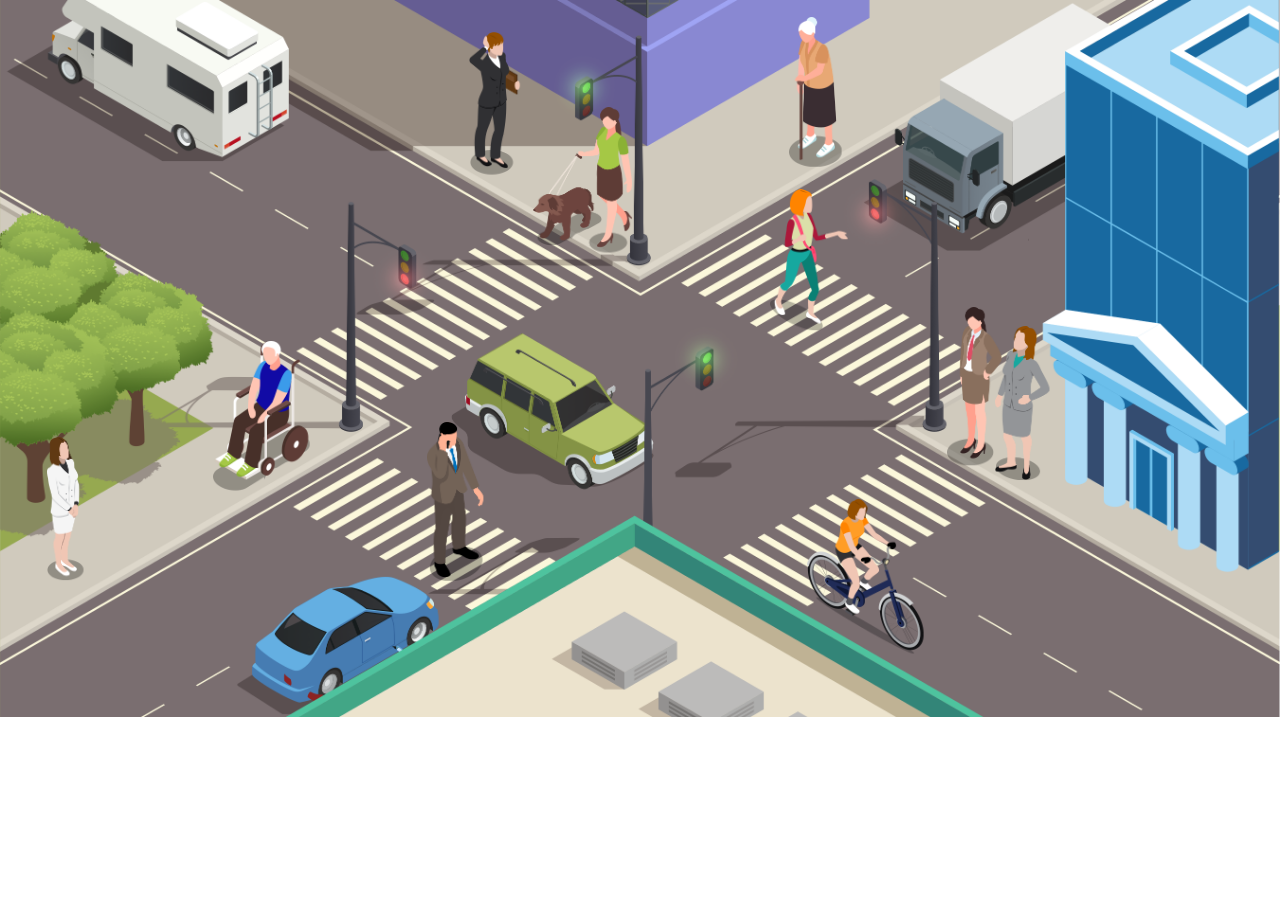
<file: crossroads.html>
<!DOCTYPE html>
<html>
<head>
    <title>Image Reconstruction</title>
    <style>
        body {
            margin: 0;
            padding: 0;
        }
        .image-container {
            position: relative;
            width: 100%;
            max-width: 100vw;
            height: auto;
            overflow: hidden;
        }
        .image-container img {
            max-width: 100%;
            height: auto;
        }
        .element {
            position: absolute;
            transform-origin: top left;
            transform: scale(var(--scale-ratio, 1));
            cursor: pointer;
        }
        .tooltip {
            position: fixed;
            background: rgba(0, 0, 0, 0.8);
            color: white;
            padding: 10px 15px;
            border-radius: 6px;
            font-size: 14px;
            max-width: 300px;
            z-index: 1000;
            pointer-events: none;
            opacity: 0;
            transition: opacity 0.2s;
            line-height: 1.5;
        }
        .tooltip.show {
            opacity: 1;
        }
    </style>
</head>
<body>
    <div class="image-container" id="container">
        <img src="crossroads/00bg.png" alt="Background">
        <img class="element" 
             src="crossroads/01youyu.png"
             style="left: 1998px; top: 648px;"
             alt="01youyu.png">
        <img class="element" 
             src="crossroads/02qiu.png"
             style="left: 2100px; top: 688px;"
             alt="02qiu.png">
        <img class="element" 
             src="crossroads/03zhaolaoshi.png"
             style="left: 900px; top: 891px;"
             alt="03zhaolaoshi.png">
        <img class="element" 
             src="crossroads/04xu.png"
             style="left: 1125px; top: 225px;"
             alt="04xu.png">
        <img class="element" 
             src="crossroads/05shikuaiji.png"
             style="left: 1665px; top: 36px;"
             alt="05shikuaiji.png">
        <img class="element" 
             src="crossroads/06haiertama.png"
             style="left: 450px; top: 720px;"
             alt="06haiertama.png">
        <img class="element" 
             src="crossroads/07may.png"
             style="left: 1625px; top: 398px;"
             alt="07may.png">
        <img class="element" 
             src="crossroads/08ma.png"
             style="left: 100px; top: 922px;"
             alt="08ma.png">
        <img class="element" 
             src="crossroads/09wangshuxin.png"
             style="left: 1703px; top: 1054px;"
             alt="09wangshuxin.png">
        <img class="element" 
             src="crossroads/10guan.png"
             style="left: 990px; top: 67px;"
             alt="10guan.png">
    </div>
    <script>
        // Character data for tooltips
        const characterData = {
            '01youyu': {
                name: '鱿鱼',
                job: '国有企业柜员',
                opinion: '不支持延迟退休',
                quote: '“干不到这么大岁数，给年轻人也来点机会。”'
            },
            '02qiu': {
                name: '邱',
                job: '国有银行网点负责人，将于57岁时退休',
                opinion: '不支持延迟退休',
                quote: '“工作压力、强度太大。”'
            },
            '03zhaolaoshi': {
                name: '赵老师',
                job: '私营企业总经理，将于2035年4月退休',
                opinion: '支持延迟退休',
                quote: '“政府压力大。”'
            },
            '04xu': {
                name: '许',
                job: '教师，将于62岁时退休',
                opinion: '不支持延迟退休',
                quote: '“给年轻人更多就业机会。”'
            },
            '05shikuaiji': {
                name: '史会计',
                job: '75岁，国有企业会计师，已于50岁时退休',
                opinion: '不支持延迟退休',
                quote: '“在职老同志不退休，哪有位子给就业人员？”'
            },
            '06haiertama': {
                name: '孩儿他妈',
                job: '自由职业者，已于55岁时退休',
                opinion: '退休生活质量较差，满意度较低',
                quote: ''
            },
            '07may': {
                name: 'May',
                job: '外资企业专业技术职员',
                opinion: '不支持延迟退休',
                quote: ''
            },
            '08ma': {
                name: '马',
                job: '政府机构专业技术职员',
                opinion: '支持延迟退休',
                quote: '“考虑退休金的差别。”'
            },
            '09wangshuxin': {
                name: '王舒欣',
                job: '全日制研究生',
                opinion: '支持延迟退休',
                quote: '“此前退休年龄适应的人均期望寿命约为45周岁，而今这个数字大幅提升，延迟退休是适应人口老龄化社会的必然之举。”'
            },
            '10guan': {
                name: '管',
                job: '',
                opinion: '支持延迟退休',
                quote: '“延迟退休有助于推进性别平等，让退休年龄过早成为女性升职的阻碍的可能性降低。”'
            }
        };

        // Create tooltip element
        const tooltip = document.createElement('div');
        tooltip.className = 'tooltip';
        document.body.appendChild(tooltip);

        // Add hover events to elements
        document.querySelectorAll('.element').forEach(element => {
            element.addEventListener('mouseenter', (e) => {
                const imgSrc = element.getAttribute('src');
                const id = imgSrc.split('/').pop().replace('.png', '');
                const data = characterData[id];
                
                if (data) {
                    const parts = [];
                    if (data.name && data.job) {
                        parts.push(`${data.name}，${data.job}`);
                    } else if (data.name) {
                        parts.push(data.name);
                    }
                    if (data.opinion) {
                        parts.push(data.opinion);
                    }
                    if (data.quote) {
                        parts.push(data.quote);
                    }
                    tooltip.innerHTML = parts.join('<br>');
                    tooltip.classList.add('show');
                }
            });

            element.addEventListener('mousemove', (e) => {
                const x = e.clientX + 15;
                const y = e.clientY + 15;
                tooltip.style.left = x + 'px';
                tooltip.style.top = y + 'px';
            });

            element.addEventListener('mouseleave', () => {
                tooltip.classList.remove('show');
            });
        });

        function adjustElements() {
            const container = document.getElementById('container');
            const backgroundImg = container.querySelector('img');
            const elements = container.querySelectorAll('.element');
            
            // 获取原始背景图片的宽度
            const originalWidth = 2701;
            // 计算缩放比例
            const scaleRatio = container.offsetWidth / originalWidth;
            
            // 更新所有元素的位置
            elements.forEach(element => {
                const originalLeft = parseInt(element.style.left);
                const originalTop = parseInt(element.style.top);
                
                element.style.left = (originalLeft * scaleRatio) + 'px';
                element.style.top = (originalTop * scaleRatio) + 'px';
                element.style.setProperty('--scale-ratio', scaleRatio);
            });
        }

        // 页面加载和窗口调整时调整元素
        window.addEventListener('load', adjustElements);
        window.addEventListener('resize', adjustElements);
    </script>
</body>
</html>
</file>
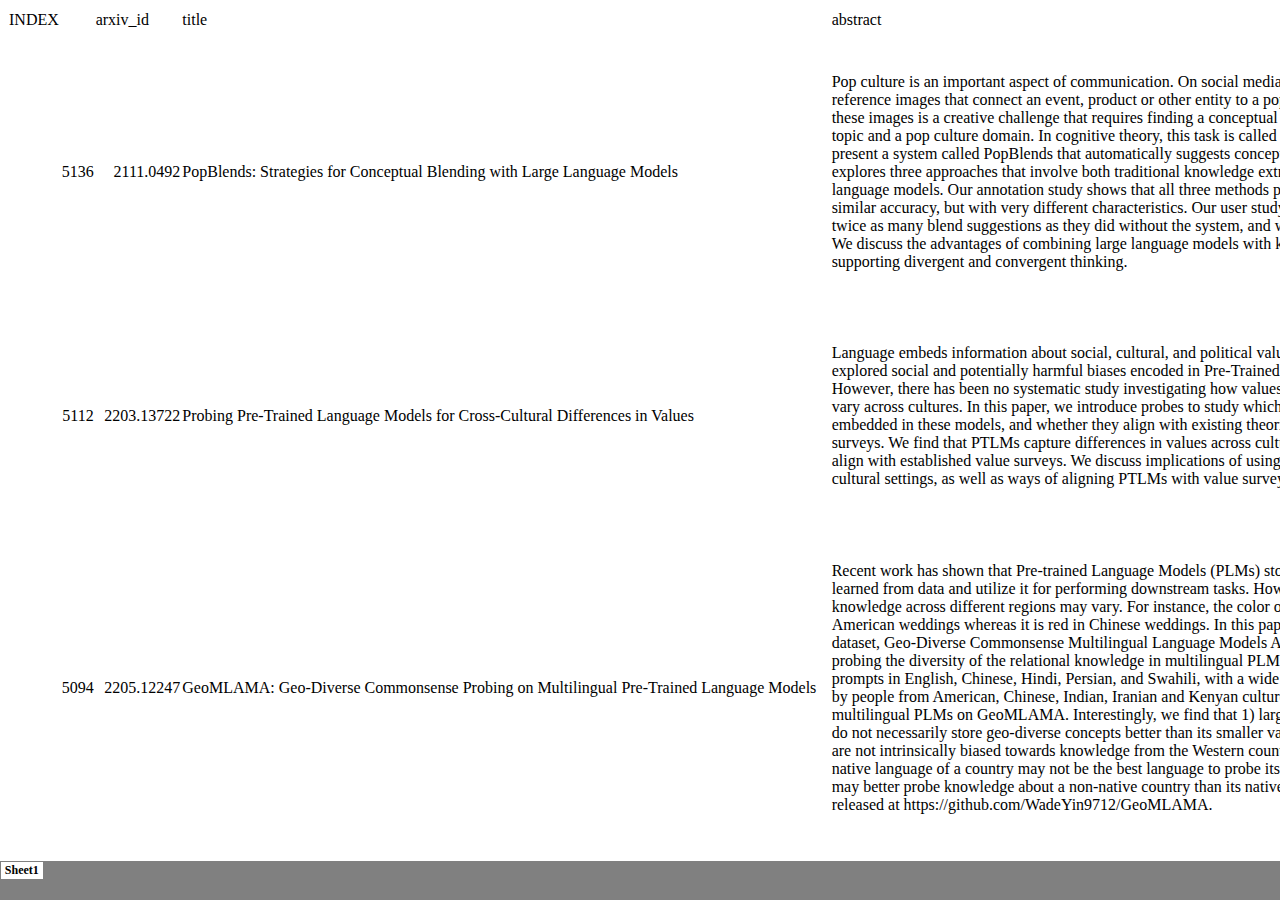
<file: cultural.htm>
<html xmlns:v="urn:schemas-microsoft-com:vml"
xmlns:o="urn:schemas-microsoft-com:office:office"
xmlns:x="urn:schemas-microsoft-com:office:excel"
xmlns="http://www.w3.org/TR/REC-html40">

<head>
<meta name="Excel Workbook Frameset">
<meta http-equiv=Content-Type content="text/html; charset=utf-8">
<meta name=ProgId content=Excel.Sheet>
<meta name=Generator content="Microsoft Excel 15">
<link rel=File-List href="cultural.fld/filelist.xml">
<![if !supportTabStrip]>
<link id="shLink" href="cultural.fld/sheet001.htm">

<link id="shLink">

<script language="JavaScript">
<!--
 var g_iIEVer=0;
 
 var c_lTabs=1;

 var c_rgszSh=new Array(c_lTabs);
 c_rgszSh[0] = "Sheet1";


 var c_rgszClr=new Array(8);
 c_rgszClr[0]="window";
 c_rgszClr[1]="buttonface";
 c_rgszClr[2]="windowframe";
 c_rgszClr[3]="windowtext";
 c_rgszClr[4]="threedlightshadow";
 c_rgszClr[5]="threedhighlight";
 c_rgszClr[6]="threeddarkshadow";
 c_rgszClr[7]="threedshadow";

 var g_iShCur;
 var g_rglTabX=new Array(c_lTabs);

function fnBuildFrameset()
{
 var szHTML="<frameset rows=\"*,18\" border=0 width=0 frameborder=no framespacing=0>"+
  "<frame src=\""+document.all.item("shLink")[0].href+"\" name=\"frSheet\" noresize>"+
  "<frameset cols=\"54,*\" border=0 width=0 frameborder=no framespacing=0>"+
  "<frame src=\"\" name=\"frScroll\" marginwidth=0 marginheight=0 scrolling=no>"+
  "<frame src=\"\" name=\"frTabs\" marginwidth=0 marginheight=0 scrolling=no>"+
  "</frameset></frameset><plaintext>";

document.open("text/html","replace");
document.write(szHTML);
document.close();

 fnBuildTabStrip();
}

function fnBuildTabStrip()
{
 var szHTML=
  "<html><head><style>.clScroll {font:8pt Courier New;color:"+c_rgszClr[2]+";cursor:default;line-height:10pt;}"+
  ".clScroll2 {font:10pt Arial;color:"+c_rgszClr[2]+";cursor:default;line-height:11pt;}</style></head>"+
  "<body onclick=\"event.returnValue=false;\" ondragstart=\"event.returnValue=false;\" onselectstart=\"event.returnValue=false;\" bgcolor="+c_rgszClr[4]+" topmargin=0 leftmargin=0><table cellpadding=0 cellspacing=0 width=100%>"+
  "<tr><td colspan=6 height=1 bgcolor="+c_rgszClr[2]+"></td></tr>"+
  "<tr><td style=\"font:1pt\">&nbsp;<td>"+
  "<td valign=top id=tdScroll class=\"clScroll\" onclick=\"parent.fnFastScrollTabs(0);\" onmouseover=\"parent.fnMouseOverScroll(0);\" onmouseout=\"parent.fnMouseOutScroll(0);\"><a>&#171;</a></td>"+
  "<td valign=top id=tdScroll class=\"clScroll2\" onclick=\"parent.fnScrollTabs(0);\" ondblclick=\"parent.fnScrollTabs(0);\" onmouseover=\"parent.fnMouseOverScroll(1);\" onmouseout=\"parent.fnMouseOutScroll(1);\"><a>&lt</a></td>"+
  "<td valign=top id=tdScroll class=\"clScroll2\" onclick=\"parent.fnScrollTabs(1);\" ondblclick=\"parent.fnScrollTabs(1);\" onmouseover=\"parent.fnMouseOverScroll(2);\" onmouseout=\"parent.fnMouseOutScroll(2);\"><a>&gt</a></td>"+
  "<td valign=top id=tdScroll class=\"clScroll\" onclick=\"parent.fnFastScrollTabs(1);\" onmouseover=\"parent.fnMouseOverScroll(3);\" onmouseout=\"parent.fnMouseOutScroll(3);\"><a>&#187;</a></td>"+
  "<td style=\"font:1pt\">&nbsp;<td></tr></table></body></html>";

frames['frScroll'].document.open("text/html","replace");
frames['frScroll'].document.write(szHTML);
frames['frScroll'].document.close();

 szHTML =
  "<html><head>"+
  "<style>A:link,A:visited,A:active {text-decoration:none;"+"color:"+c_rgszClr[3]+";}"+
  ".clTab {cursor:hand;background:"+c_rgszClr[1]+";font:8pt 
      ;padding-left:3px;padding-right:3px;text-align:center;}"+
  ".clBorder {background:"+c_rgszClr[2]+";font:1pt;}"+
  "</style></head><body onload=\"parent.fnInit();\" onselectstart=\"event.returnValue=false;\" ondragstart=\"event.returnValue=false;\" bgcolor="+c_rgszClr[4]+
  " topmargin=0 leftmargin=0><table id=tbTabs cellpadding=0 cellspacing=0>";

 var iCellCount=(c_lTabs+1)*2;

 var i;
 for (i=0;i<iCellCount;i+=2)
  szHTML+="<col width=1><col>";

 var iRow;
 for (iRow=0;iRow<6;iRow++) {

  szHTML+="<tr>";

  if (iRow==5)
   szHTML+="<td colspan="+iCellCount+"></td>";
  else {
   if (iRow==0) {
    for(i=0;i<iCellCount;i++)
     szHTML+="<td height=1 class=\"clBorder\"></td>";
   } else if (iRow==1) {
    for(i=0;i<c_lTabs;i++) {
     szHTML+="<td height=1 nowrap class=\"clBorder\">&nbsp;</td>";
     szHTML+=
      "<td id=tdTab height=1 nowrap class=\"clTab\" onmouseover=\"parent.fnMouseOverTab("+i+");\" onmouseout=\"parent.fnMouseOutTab("+i+");\">"+
      "<a href=\""+document.all.item("shLink")[i].href+"\" target=\"frSheet\" id=aTab>&nbsp;"+c_rgszSh[i]+"&nbsp;</a></td>";
    }
    szHTML+="<td id=tdTab height=1 nowrap class=\"clBorder\"><a id=aTab>&nbsp;</a></td><td width=100%></td>";
   } else if (iRow==2) {
    for (i=0;i<c_lTabs;i++)
     szHTML+="<td height=1></td><td height=1 class=\"clBorder\"></td>";
    szHTML+="<td height=1></td><td height=1></td>";
   } else if (iRow==3) {
    for (i=0;i<iCellCount;i++)
     szHTML+="<td height=1></td>";
   } else if (iRow==4) {
    for (i=0;i<c_lTabs;i++)
     szHTML+="<td height=1 width=1></td><td height=1></td>";
    szHTML+="<td height=1 width=1></td><td></td>";
   }
  }
  szHTML+="</tr>";
 }

 szHTML+="</table></body></html>";

frames['frTabs'].document.open("text/html","replace");
frames['frTabs'].document.charset=document.charset;
frames['frTabs'].document. write(szHTML);
frames['frTabs'].document.close();

}

function fnInit()
{
 if (parent.window.g_iIEVer>=4) {
  if (document.readyState=="complete"
   && frames['frTabs'].document.readyState=="complete")
    {
     g_rglTabX[0]=0;
     var i;
     for (i=1;i<=c_lTabs;i++)
      with (frames['frTabs'].document.all.tbTabs.rows[1].cells[fnTabToCol(i-1)])
       g_rglTabX[i]=offsetLeft+offsetWidth-6;
    }
    else
     window.setTimeout("fnInit()",150);
   }
}

function fnGetIEVer()
{
 var stzAgent=navigator.userAgent;
 var iVer=parseInt(navigator.appVersion);
 if (stzAgent.indexOf("MSIE")!=-1 && iVer<4)
  g_iIEVer=3;
 else if (stzAgent.indexOf("MSIE 4")!=-1)
  g_iIEVer=4;
 else
  g_iIEVer=5;
}

function fnTabToCol(iTab)
{
 return 2*iTab+1;
}

function fnNextTab(fDir)
{
 var iNextTab=-1;
 var i;

 with (frames['frTabs'].document.body) {
  if (fDir==0) {
   if (scrollLeft>0) {
    for (i=0;i<c_lTabs&&g_rglTabX[i]<scrollLeft;i++);
    if (i<c_lTabs)
     iNextTab=i-1;
   }
  } else {
   if (g_rglTabX[c_lTabs]+6>offsetWidth+scrollLeft) {
    for (i=0;i<c_lTabs&&g_rglTabX[i]<=scrollLeft;i++);
    if (i<c_lTabs)
     iNextTab=i;
   }
  }
 }
 return iNextTab;
}

function fnScrollTabs(fDir)
{
 var iNextTab=fnNextTab(fDir);

 if (iNextTab>=0) {
  frames['frTabs'].scroll(g_rglTabX[iNextTab],0);
  return true;
 } else
  return false;
}

function fnFastScrollTabs(fDir)
{
 if (c_lTabs>16)
  frames['frTabs'].scroll(g_rglTabX[fDir?c_lTabs-1:0],0);
 else
  if (fnScrollTabs(fDir)>0) window.setTimeout("fnFastScrollTabs("+fDir+");",5);
}

function fnSetTabProps(iTab,fActive)
{
 var iCol=fnTabToCol(iTab);
 var i;

 if (iTab>=0) {
  with (frames['frTabs'].document.all) {
   with (tbTabs) {
    for (i=0;i<=4;i++) {
     with (rows[i]) {
      if (i==0)
       cells[iCol].style.background=c_rgszClr[fActive?0:2];
      else if (i>0 && i<4) {
       if (fActive) {
        cells[iCol-1].style.background=c_rgszClr[2];
        cells[iCol].style.background=c_rgszClr[0];
        cells[iCol+1].style.background=c_rgszClr[2];
       } else {
        if (i==1) {
         cells[iCol-1].style.background=c_rgszClr[2];
         cells[iCol].style.background=c_rgszClr[1];
         cells[iCol+1].style.background=c_rgszClr[2];
        } else {
         cells[iCol-1].style.background=c_rgszClr[4];
         cells[iCol].style.background=c_rgszClr[(i==2)?2:4];
         cells[iCol+1].style.background=c_rgszClr[4];
        }
       }
      } else
       cells[iCol].style.background=c_rgszClr[fActive?2:4];
     }
    }
   }
   with (aTab[iTab].style) {
    cursor=(fActive?"default":"hand");
    color=c_rgszClr[3];
   }
  }
 }
}

function fnMouseOverScroll(iCtl)
{
 frames['frScroll'].document.all.tdScroll[iCtl].style.color=c_rgszClr[5];
}

function fnMouseOutScroll(iCtl)
{
 frames['frScroll'].document.all.tdScroll[iCtl].style.color=c_rgszClr[2];
}

function fnMouseOverTab(iTab)
{
 if (iTab!=g_iShCur) {
  var iCol=fnTabToCol(iTab);
  with (frames['frTabs'].document.all) {
   tdTab[iTab].style.background=c_rgszClr[5];
  }
 }
}

function fnMouseOutTab(iTab)
{
 if (iTab>=0) {
  var elFrom=frames['frTabs'].event.srcElement;
  var elTo=frames['frTabs'].event.toElement;

  if ((!elTo) ||
   (elFrom.tagName==elTo.tagName) ||
   (elTo.tagName=="A" && elTo.parentElement!=elFrom) ||
   (elFrom.tagName=="A" && elFrom.parentElement!=elTo)) {

   if (iTab!=g_iShCur) {
    with (frames['frTabs'].document.all) {
     tdTab[iTab].style.background=c_rgszClr[1];
    }
   }
  }
 }
}

function fnSetActiveSheet(iSh)
{
 if (iSh!=g_iShCur) {
  fnSetTabProps(g_iShCur,false);
  fnSetTabProps(iSh,true);
  g_iShCur=iSh;
 }
}
 fnGetIEVer();
 fnBuildFrameset();
//-->
</script>
<![endif]><!--[if gte mso 9]><xml>
 <x:ExcelWorkbook>
  <x:ExcelWorksheets>
   <x:ExcelWorksheet>
    <x:Name>Sheet1</x:Name>
    <x:WorksheetSource HRef="cultural.fld/sheet001.htm"/>
   </x:ExcelWorksheet>
  </x:ExcelWorksheets>
  <x:Stylesheet HRef="cultural.fld/stylesheet.css"/>
  <x:WindowHeight>18380</x:WindowHeight>
  <x:WindowWidth>29400</x:WindowWidth>
  <x:WindowTopX>32767</x:WindowTopX>
  <x:WindowTopY>740</x:WindowTopY>
  <x:ProtectStructure>False</x:ProtectStructure>
  <x:ProtectWindows>False</x:ProtectWindows>
 </x:ExcelWorkbook>
</xml><![endif]-->
</head>

<frameset rows="*,39" border=0 width=0 frameborder=no framespacing=0>
 <frame src="cultural.fld/sheet001.htm" name="frSheet">
 <frame src="cultural.fld/tabstrip.htm" name="frTabs" marginwidth=0 marginheight=0>
 <noframes>
  <body>
   <p>This page uses frames, but your browser doesn't support them.</p>
  </body>
 </noframes>
</frameset>
</html>
</file>
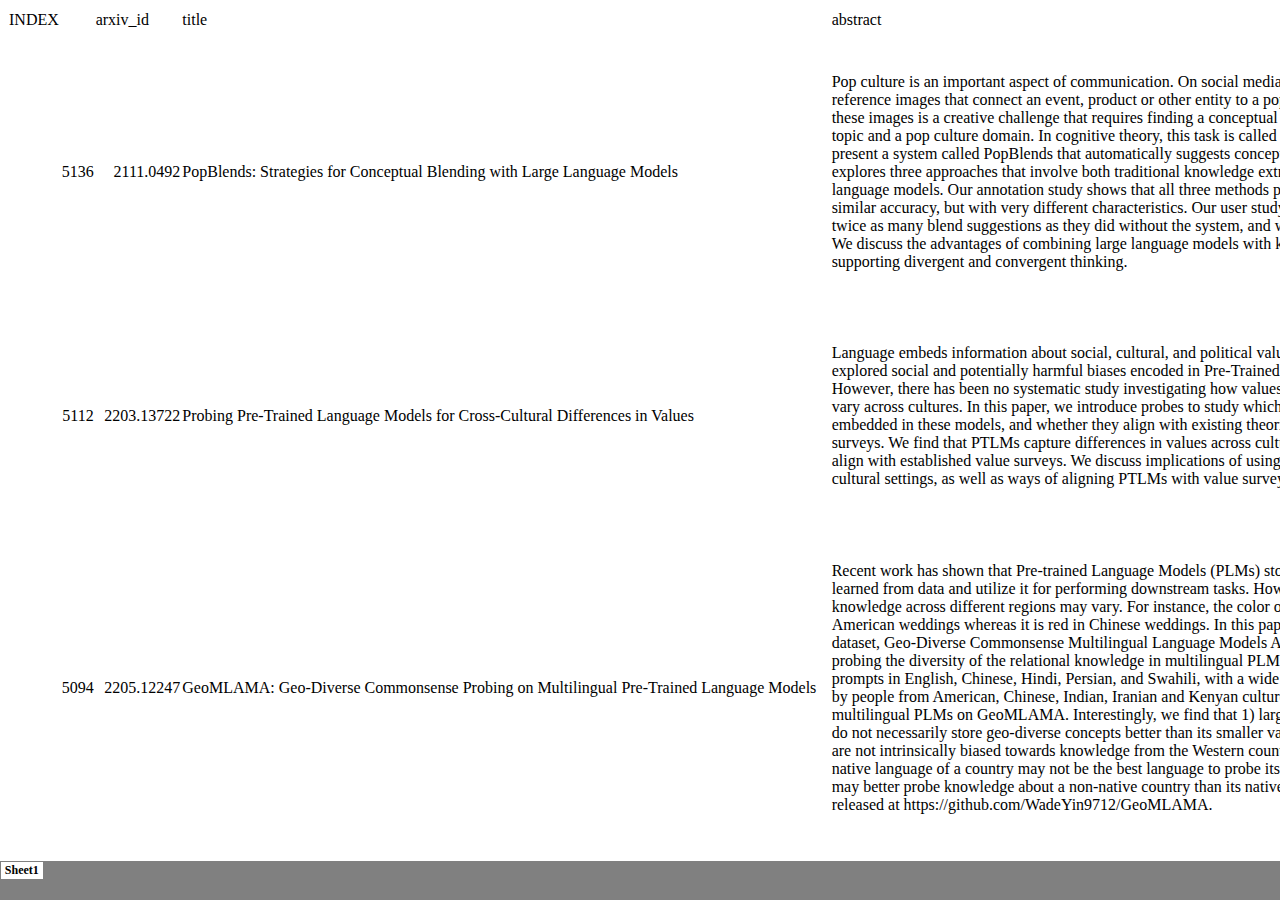
<file: cultural.fld/tabstrip.htm>
<html>
<head>
<meta http-equiv=Content-Type content="text/html; charset=utf-8">
<meta name=ProgId content=Excel.Sheet>
<meta name=Generator content="Microsoft Excel 15">
<link id=Main-File rel=Main-File href="../cultural.htm">

<script language="JavaScript">
<!--
if (window.name!="frTabs")
 window.location.replace(document.all.item("Main-File").href);
//-->
</script>
<style>
<!--
A {
    text-decoration:none;
    color:#000000;
    font-size:9pt;
}
-->
</style>
</head>
<body topmargin=0 leftmargin=0 bgcolor="#808080">
<table border=0 cellspacing=1>
 <tr>
 <td bgcolor="#FFFFFF" nowrap><b><small><small>&nbsp;<a href="sheet001.htm" target="frSheet"><font face="
      " color="#000000">Sheet1</font></a>&nbsp;</small></small></b></td>

 </tr>
</table>
</body>
</html>
</file>
